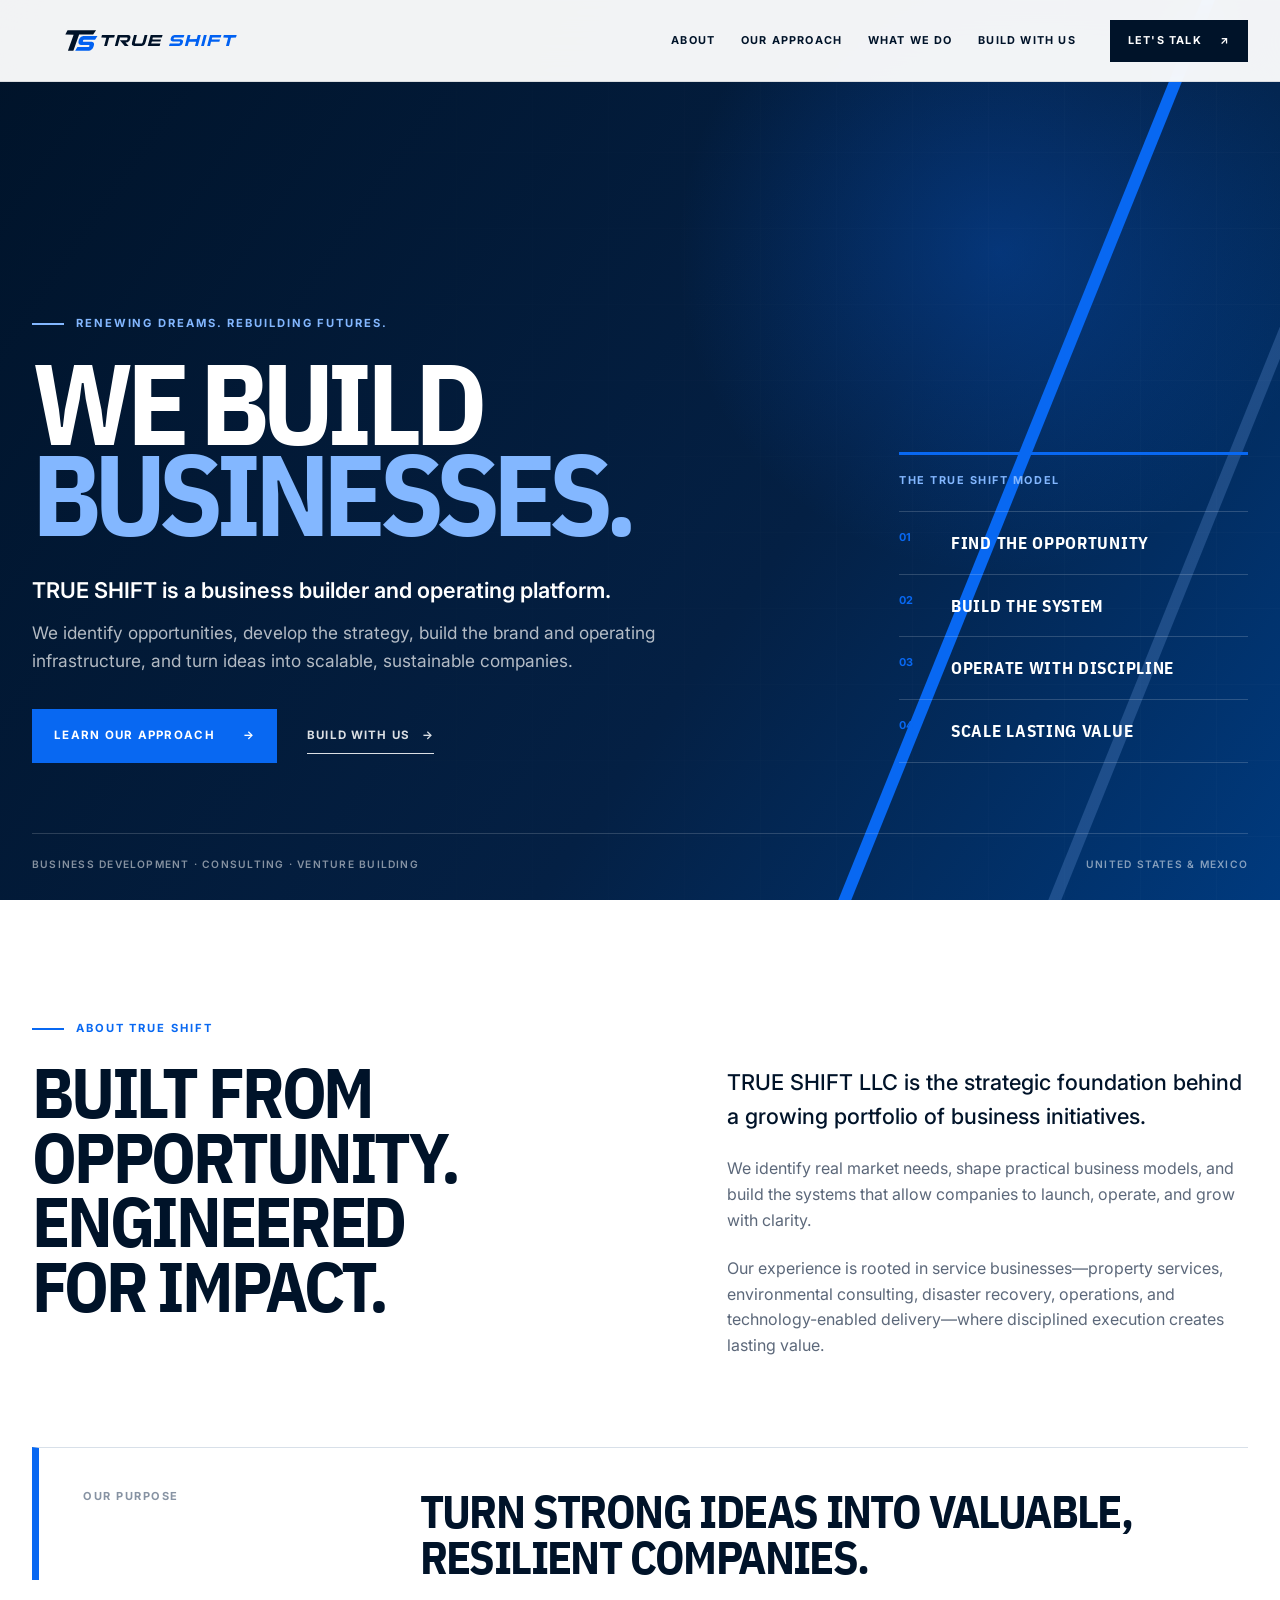
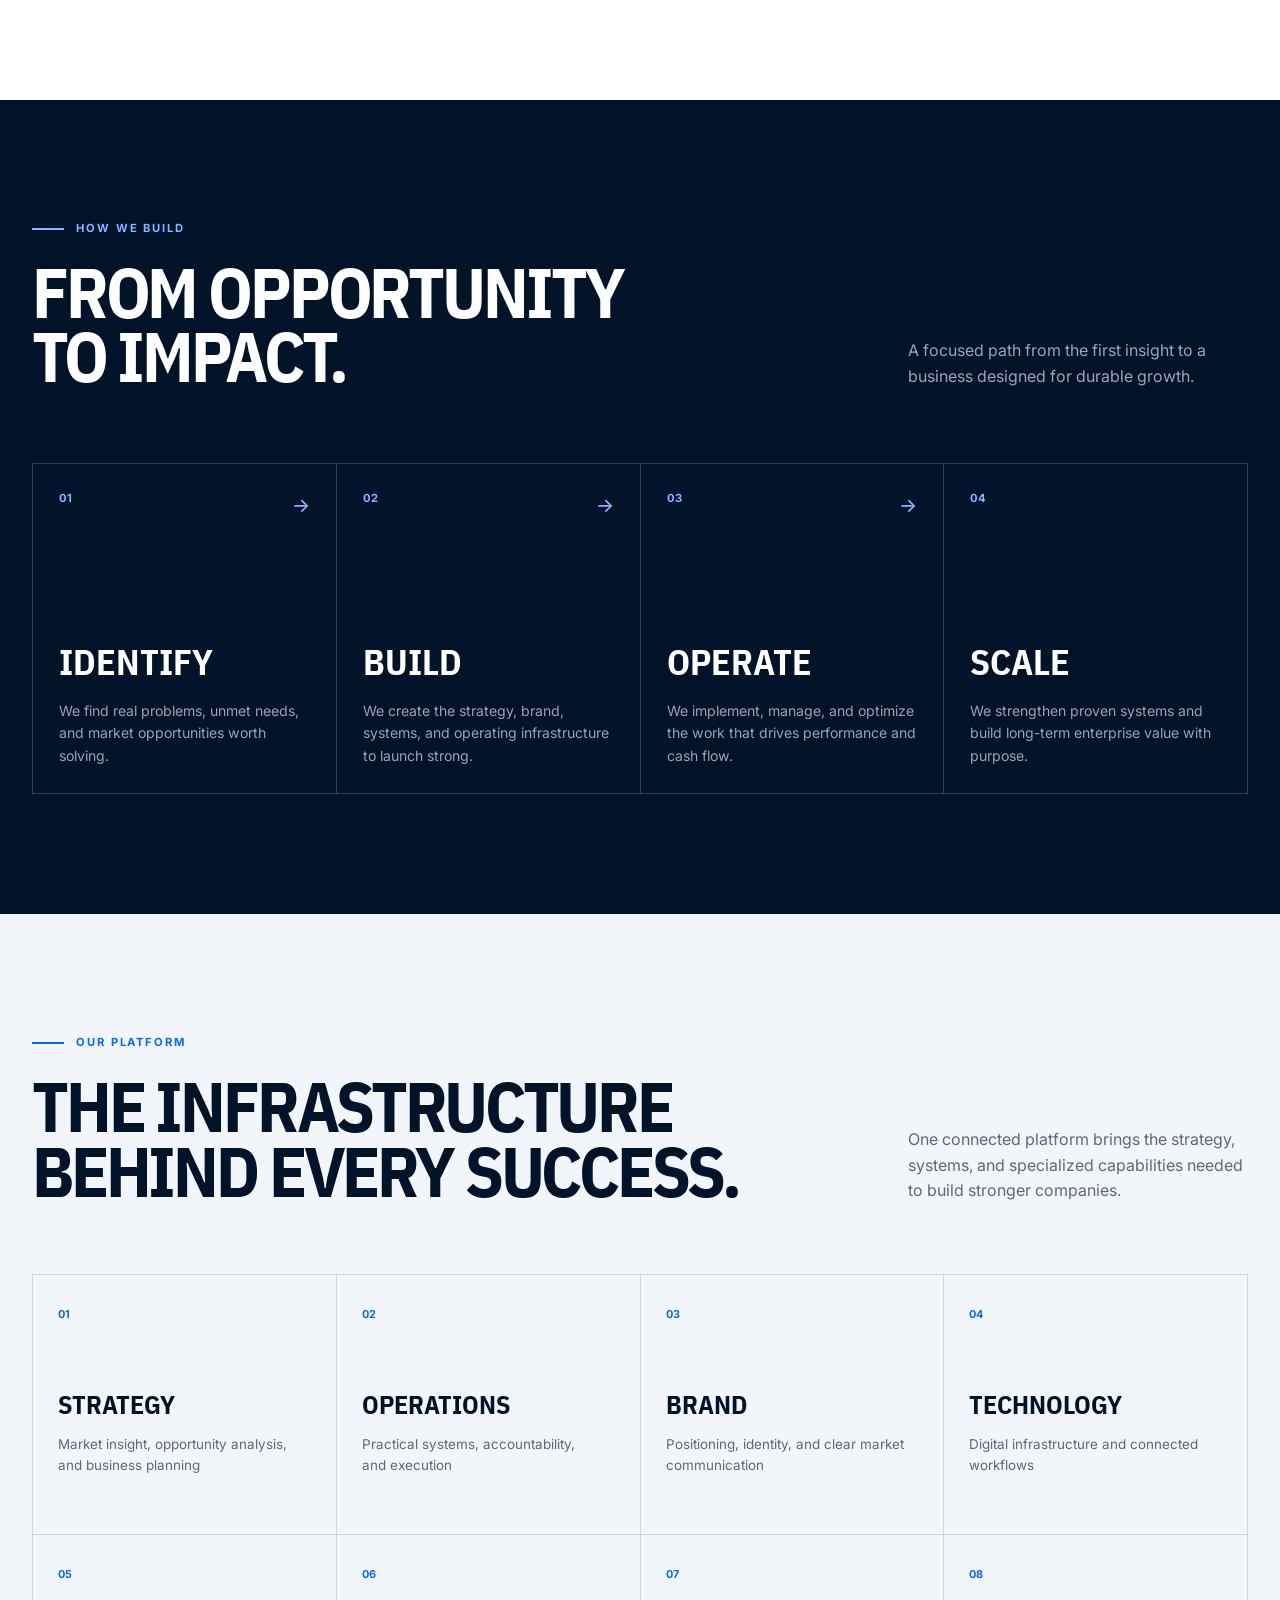
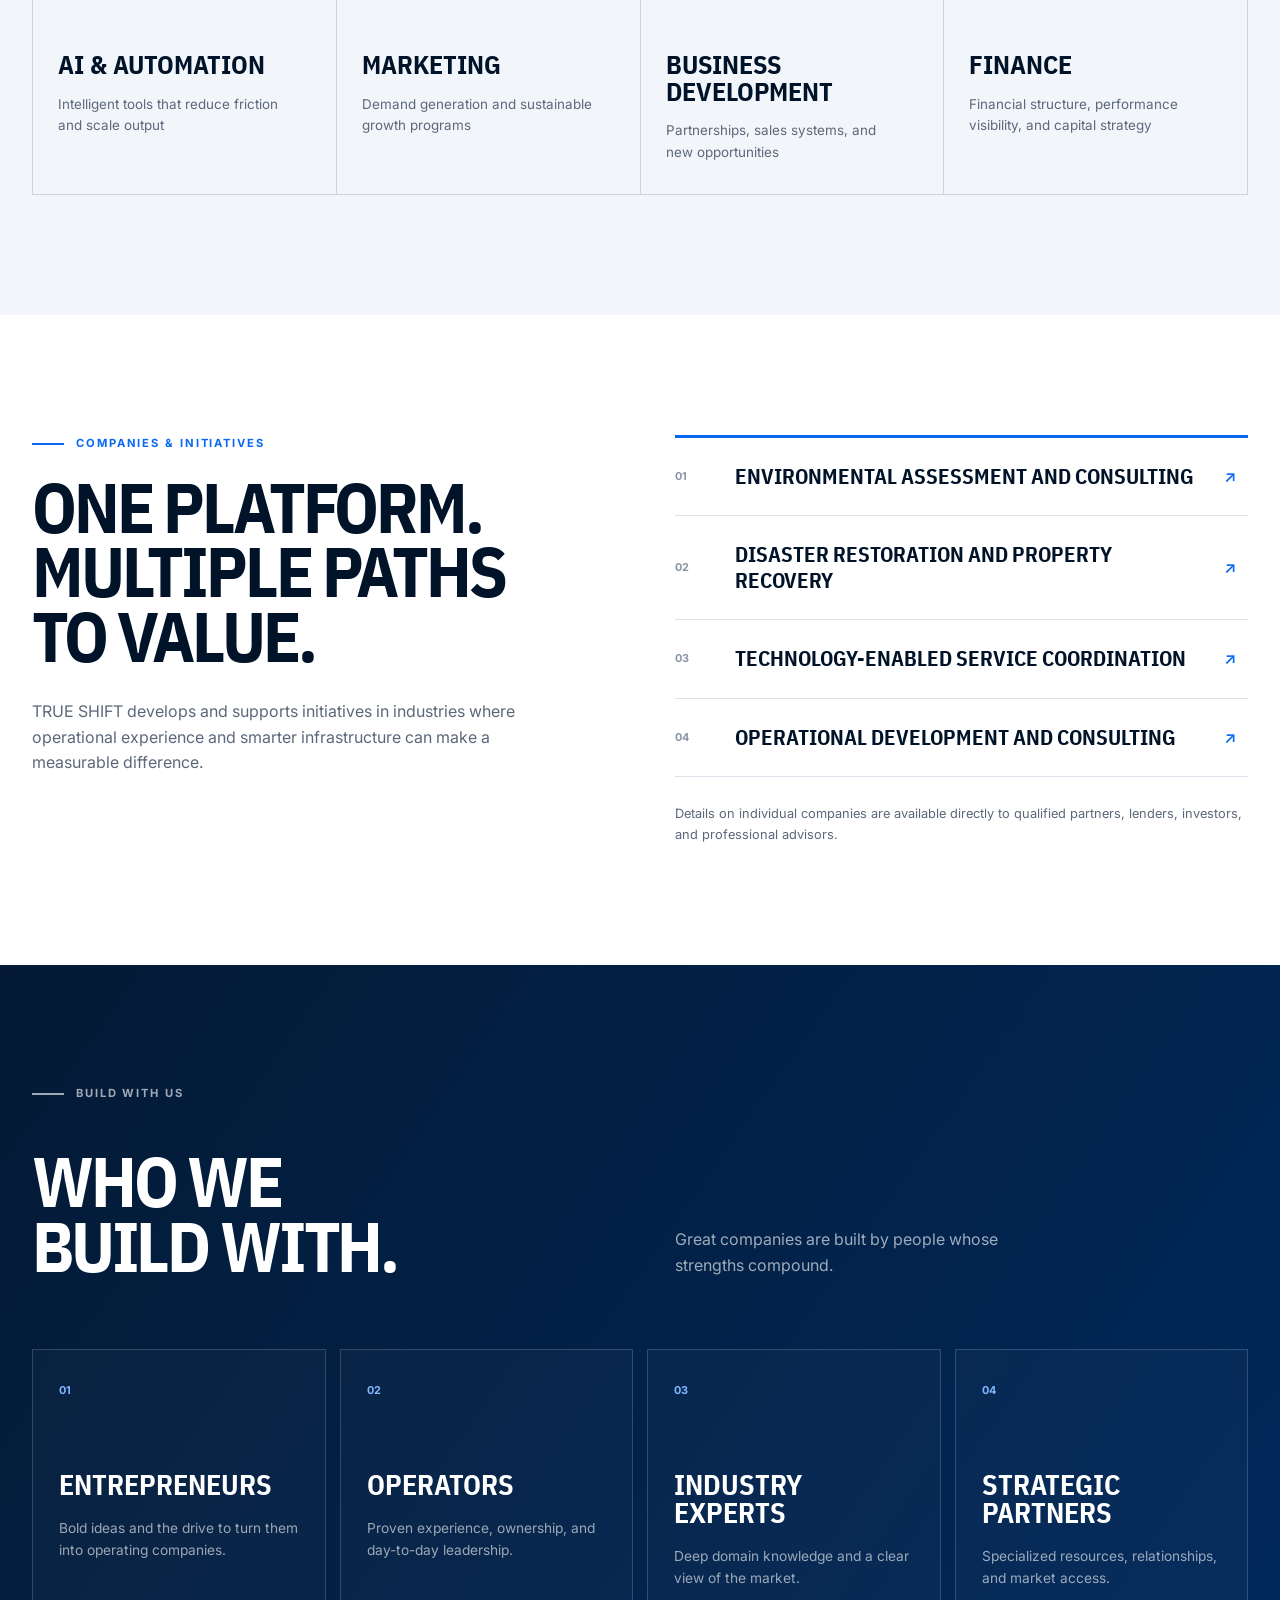
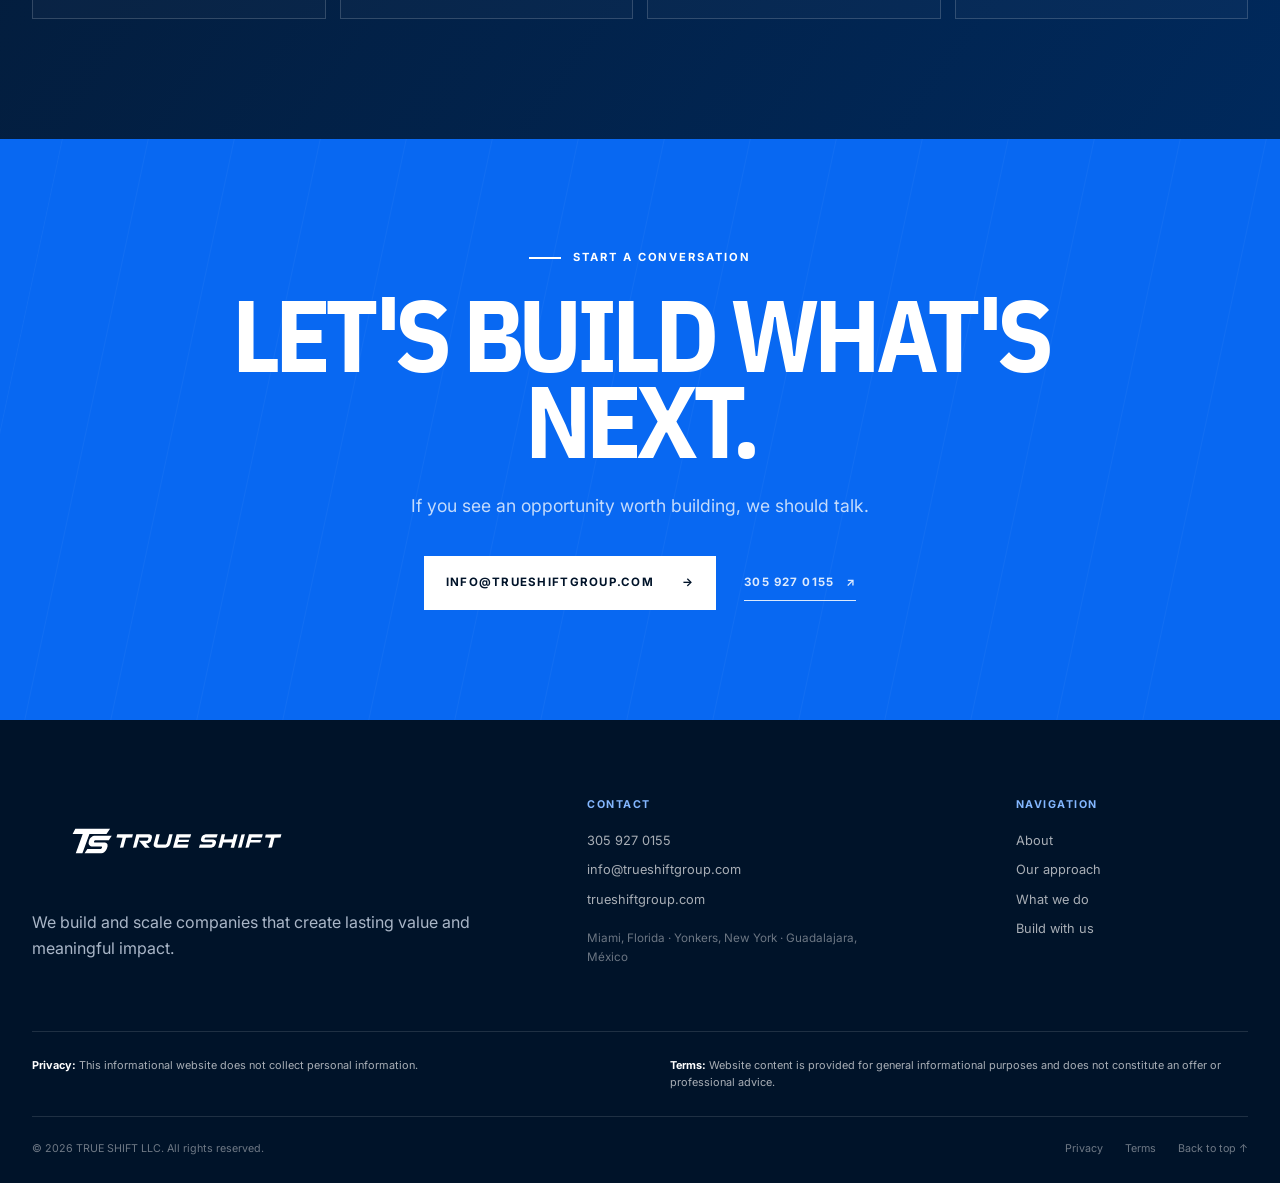
<file: TRUE_SHIFT_V3 2/index.html>
<!doctype html>
<html lang="en">
<head>
  <meta charset="UTF-8">
  <meta name="viewport" content="width=device-width, initial-scale=1.0">
  <title>TRUE SHIFT | Business Development &amp; Operational Consulting</title>
  <meta name="description" content="TRUE SHIFT is a business builder and operating platform that turns opportunities into scalable, sustainable companies.">
  <meta name="theme-color" content="#001329">
  <meta property="og:type" content="website"><meta property="og:title" content="TRUE SHIFT — We Build Businesses."><meta property="og:description" content="The strategy, systems, and infrastructure behind stronger companies."><meta property="og:url" content="https://trueshiftgroup.com/"><meta property="og:image" content="https://trueshiftgroup.com/og-image.png">
  <meta name="twitter:card" content="summary_large_image"><link rel="canonical" href="https://trueshiftgroup.com/">
  <link rel="icon" href="favicon.ico" sizes="any"><link rel="icon" type="image/png" sizes="32x32" href="favicon-32x32.png"><link rel="icon" type="image/png" sizes="16x16" href="favicon-16x16.png"><link rel="apple-touch-icon" href="apple-touch-icon.png"><link rel="manifest" href="site.webmanifest">
  <link rel="preconnect" href="https://fonts.googleapis.com"><link rel="preconnect" href="https://fonts.gstatic.com" crossorigin><link href="https://fonts.googleapis.com/css2?family=Inter:wght@400;500;600;700&amp;family=IBM+Plex+Sans+Condensed:wght@600;700&amp;display=swap" rel="stylesheet">
  <link rel="stylesheet" href="styles.css">
</head>
<body>
  <a class="skip-link" href="#main">Skip to content</a>
  <header class="site-header">
    <a class="brand" href="#top" aria-label="TRUE SHIFT home"><img src="true-shift-logo.svg" alt="TRUE SHIFT"></a>
    <nav class="desktop-nav" aria-label="Primary navigation"><a href="#about">About</a><a href="#approach">Our approach</a><a href="#platform">What we do</a><a href="#partners">Build with us</a></nav>
    <a class="header-cta" href="#contact">Let's talk <span aria-hidden="true">↗</span></a>
    <details class="mobile-menu"><summary aria-label="Open navigation"><span></span><span></span></summary><nav aria-label="Mobile navigation"><a href="#about">About</a><a href="#approach">Our approach</a><a href="#platform">What we do</a><a href="#partners">Build with us</a><a href="#contact">Contact</a></nav></details>
  </header>

  <main id="main">
    <section class="hero" id="top">
      <div class="hero-grid" aria-hidden="true"></div><div class="hero-slash" aria-hidden="true"></div>
      <div class="container hero-inner">
        <div class="hero-copy"><p class="eyebrow eyebrow-light">Renewing dreams. Rebuilding futures.</p><h1>We build <span>businesses.</span></h1><p class="hero-lead">TRUE SHIFT is a business builder and operating platform.</p><p class="hero-intro">We identify opportunities, develop the strategy, build the brand and operating infrastructure, and turn ideas into scalable, sustainable companies.</p><div class="hero-actions"><a class="button button-blue" href="#approach">Learn our approach <span aria-hidden="true">→</span></a><a class="text-link light-link" href="#partners">Build with us <span aria-hidden="true">→</span></a></div></div>
        <aside class="hero-panel" aria-label="TRUE SHIFT model"><p>THE TRUE SHIFT MODEL</p><div><span>01</span><strong>Find the opportunity</strong></div><div><span>02</span><strong>Build the system</strong></div><div><span>03</span><strong>Operate with discipline</strong></div><div><span>04</span><strong>Scale lasting value</strong></div></aside>
      </div>
      <div class="container hero-foot"><span>Business development · Consulting · Venture building</span><span>United States &amp; Mexico</span></div>
    </section>

    <section class="section about" id="about"><div class="container about-grid"><div><p class="eyebrow">About TRUE SHIFT</p><h2 class="section-title">Built from opportunity. Engineered for impact.</h2></div><div class="about-copy"><p class="lead">TRUE SHIFT LLC is the strategic foundation behind a growing portfolio of business initiatives.</p><p>We identify real market needs, shape practical business models, and build the systems that allow companies to launch, operate, and grow with clarity.</p><p>Our experience is rooted in service businesses—property services, environmental consulting, disaster recovery, operations, and technology-enabled delivery—where disciplined execution creates lasting value.</p></div></div><div class="container statement-band"><span>Our purpose</span><p>Turn strong ideas into valuable, resilient companies.</p></div></section>

    <section class="section approach" id="approach"><div class="container"><div class="section-heading-row"><div><p class="eyebrow eyebrow-light">How we build</p><h2 class="section-title light-title">From opportunity to impact.</h2></div><p>A focused path from the first insight to a business designed for durable growth.</p></div><div class="build-grid">
      <article class="build-step"><div class="build-step-top"><span>01</span><b aria-hidden="true">→</b></div><h3>Identify</h3><p>We find real problems, unmet needs, and market opportunities worth solving.</p></article>
      <article class="build-step"><div class="build-step-top"><span>02</span><b aria-hidden="true">→</b></div><h3>Build</h3><p>We create the strategy, brand, systems, and operating infrastructure to launch strong.</p></article>
      <article class="build-step"><div class="build-step-top"><span>03</span><b aria-hidden="true">→</b></div><h3>Operate</h3><p>We implement, manage, and optimize the work that drives performance and cash flow.</p></article>
      <article class="build-step"><div class="build-step-top"><span>04</span></div><h3>Scale</h3><p>We strengthen proven systems and build long-term enterprise value with purpose.</p></article>
    </div></div></section>

    <section class="section platform" id="platform"><div class="container"><div class="section-heading-row platform-heading"><div><p class="eyebrow">Our platform</p><h2 class="section-title">The infrastructure behind every success.</h2></div><p>One connected platform brings the strategy, systems, and specialized capabilities needed to build stronger companies.</p></div><div class="capability-grid">
      <article class="capability"><span>01</span><h3>Strategy</h3><p>Market insight, opportunity analysis, and business planning</p></article><article class="capability"><span>02</span><h3>Operations</h3><p>Practical systems, accountability, and execution</p></article><article class="capability"><span>03</span><h3>Brand</h3><p>Positioning, identity, and clear market communication</p></article><article class="capability"><span>04</span><h3>Technology</h3><p>Digital infrastructure and connected workflows</p></article><article class="capability"><span>05</span><h3>AI &amp; Automation</h3><p>Intelligent tools that reduce friction and scale output</p></article><article class="capability"><span>06</span><h3>Marketing</h3><p>Demand generation and sustainable growth programs</p></article><article class="capability"><span>07</span><h3>Business Development</h3><p>Partnerships, sales systems, and new opportunities</p></article><article class="capability"><span>08</span><h3>Finance</h3><p>Financial structure, performance visibility, and capital strategy</p></article>
    </div></div></section>

    <section class="section initiatives" id="initiatives"><div class="container initiatives-grid"><div><p class="eyebrow">Companies &amp; initiatives</p><h2 class="section-title">One platform. Multiple paths to value.</h2><p class="initiatives-lead">TRUE SHIFT develops and supports initiatives in industries where operational experience and smarter infrastructure can make a measurable difference.</p></div><div class="initiative-list"><div class="initiative"><span>01</span><strong>Environmental assessment and consulting</strong><b aria-hidden="true">↗</b></div><div class="initiative"><span>02</span><strong>Disaster restoration and property recovery</strong><b aria-hidden="true">↗</b></div><div class="initiative"><span>03</span><strong>Technology-enabled service coordination</strong><b aria-hidden="true">↗</b></div><div class="initiative"><span>04</span><strong>Operational development and consulting</strong><b aria-hidden="true">↗</b></div><p class="initiative-note">Details on individual companies are available directly to qualified partners, lenders, investors, and professional advisors.</p></div></div></section>

    <section class="section partners" id="partners"><div class="container"><div class="partners-heading"><p class="eyebrow eyebrow-light">Build with us</p><h2 class="section-title light-title">Who we build with.</h2><p>Great companies are built by people whose strengths compound.</p></div><div class="partner-grid"><article class="partner-card"><span>01</span><h3>Entrepreneurs</h3><p>Bold ideas and the drive to turn them into operating companies.</p></article><article class="partner-card"><span>02</span><h3>Operators</h3><p>Proven experience, ownership, and day-to-day leadership.</p></article><article class="partner-card"><span>03</span><h3>Industry Experts</h3><p>Deep domain knowledge and a clear view of the market.</p></article><article class="partner-card"><span>04</span><h3>Strategic Partners</h3><p>Specialized resources, relationships, and market access.</p></article></div></div></section>

    <section class="contact" id="contact"><div class="contact-lines" aria-hidden="true"></div><div class="container contact-inner"><p class="eyebrow eyebrow-light">Start a conversation</p><h2>Let's build what's next.</h2><p>If you see an opportunity worth building, we should talk.</p><div class="contact-actions"><a class="button button-white" href="mailto:info@trueshiftgroup.com">info@trueshiftgroup.com <span aria-hidden="true">→</span></a><a class="text-link light-link" href="tel:+13059270155">305 927 0155 <span aria-hidden="true">↗</span></a></div></div></section>
  </main>

  <footer class="site-footer"><div class="container footer-main"><div class="footer-brand"><img src="true-shift-logo-white.svg" alt="TRUE SHIFT"><p>We build and scale companies that create lasting value and meaningful impact.</p></div><div class="footer-column"><span>Contact</span><a href="tel:+13059270155">305 927 0155</a><a href="mailto:info@trueshiftgroup.com">info@trueshiftgroup.com</a><a href="https://trueshiftgroup.com">trueshiftgroup.com</a><p>Miami, Florida · Yonkers, New York · Guadalajara, México</p></div><div class="footer-column"><span>Navigation</span><a href="#about">About</a><a href="#approach">Our approach</a><a href="#platform">What we do</a><a href="#partners">Build with us</a></div></div><div class="container legal-copy" id="legal"><p id="privacy"><strong>Privacy:</strong> This informational website does not collect personal information.</p><p id="terms"><strong>Terms:</strong> Website content is provided for general informational purposes and does not constitute an offer or professional advice.</p></div><div class="container footer-bottom"><span>© 2026 TRUE SHIFT LLC. All rights reserved.</span><div><a href="#privacy">Privacy</a><a href="#terms">Terms</a><a href="#top">Back to top ↑</a></div></div></footer>
  <script>document.querySelectorAll('.mobile-menu a').forEach(function(link){link.addEventListener('click',function(){var menu=document.querySelector('.mobile-menu');if(menu)menu.removeAttribute('open');});});</script>
</body>
</html>
</file>
<file: TRUE_SHIFT_V3 2/styles.css>
:root {
  --navy: #001329;
  --navy-2: #061f3f;
  --blue: #0868f2;
  --blue-light: #83b7ff;
  --white: #fff;
  --ice: #f2f6fb;
  --ink-soft: #5c687a;
  --line: #d8e0e9;
  --font-body: "Inter", -apple-system, BlinkMacSystemFont, "Segoe UI", sans-serif;
  --font-display: "IBM Plex Sans Condensed", "Arial Narrow", sans-serif;
  --container: min(1240px, calc(100vw - 64px));
  --ease: cubic-bezier(.2,.8,.2,1);
}

* { box-sizing: border-box; }
html { scroll-behavior: smooth; scroll-padding-top: 82px; }
body { margin: 0; color: var(--navy); background: var(--white); font-family: var(--font-body); font-size: 16px; line-height: 1.6; -webkit-font-smoothing: antialiased; }
a { color: inherit; text-decoration: none; }
img { display: block; max-width: 100%; }
p, h1, h2, h3 { margin: 0; }
::selection { color: var(--white); background: var(--blue); }
:focus-visible { outline: 3px solid var(--blue); outline-offset: 4px; }
.container { width: var(--container); margin-inline: auto; }
.skip-link { position: fixed; top: 10px; left: 10px; z-index: 200; padding: 10px 16px; background: var(--white); transform: translateY(-160%); }
.skip-link:focus { transform: translateY(0); }

.site-header { position: fixed; inset: 0 0 auto; z-index: 100; height: 82px; display: flex; align-items: center; padding-inline: max(32px, calc((100vw - 1240px) / 2)); border-bottom: 1px solid rgba(0,19,41,.1); background: rgba(255,255,255,.95); backdrop-filter: blur(18px); }
.brand { flex: 0 0 auto; }
.brand img { width: 238px; height: auto; }
.desktop-nav { display: flex; align-items: center; gap: clamp(18px,2vw,32px); margin-left: auto; padding-inline: 34px; }
.desktop-nav a, .header-cta { font-size: .68rem; font-weight: 700; letter-spacing: .11em; text-transform: uppercase; }
.desktop-nav a { position: relative; padding-block: 10px; }
.desktop-nav a::after { content:""; position:absolute; inset:auto 0 3px; height:2px; background:var(--blue); transform:scaleX(0); transform-origin:left; transition:transform .25s; }
.desktop-nav a:hover::after { transform:scaleX(1); }
.header-cta { display:flex; align-items:center; gap:18px; min-height:42px; padding:10px 18px; color:var(--white); background:var(--navy); transition:background .25s; }
.header-cta:hover { background:var(--blue); }
.mobile-menu { display:none; }

.hero { position:relative; min-height:max(760px,100svh); display:flex; flex-direction:column; justify-content:flex-end; overflow:hidden; padding:155px 0 28px; color:var(--white); background:radial-gradient(circle at 78% 28%,rgba(8,104,242,.3),transparent 27%),linear-gradient(125deg,#001329 0%,#042044 61%,#003a7e 100%); }
.hero-grid { position:absolute; inset:0; opacity:.14; background-image:linear-gradient(rgba(255,255,255,.12) 1px,transparent 1px),linear-gradient(90deg,rgba(255,255,255,.12) 1px,transparent 1px); background-size:76px 76px; mask-image:linear-gradient(to right,transparent 12%,#000); }
.hero-slash { position:absolute; top:-20%; right:20%; width:13px; height:145%; background:var(--blue); transform:skewX(-22deg); box-shadow:210px 0 0 rgba(131,183,255,.22); }
.hero-inner { position:relative; display:grid; grid-template-columns:minmax(0,1.25fr) minmax(310px,.58fr); gap:clamp(60px,9vw,140px); align-items:end; padding-bottom:70px; }
.eyebrow { display:flex; align-items:center; gap:12px; color:var(--blue); font-size:.7rem; font-weight:700; letter-spacing:.17em; text-transform:uppercase; }
.eyebrow::before { content:""; width:32px; height:2px; background:currentColor; }
.eyebrow-light { color:var(--blue-light); }
.hero h1 { max-width:850px; margin-top:24px; font-family:var(--font-display); font-size:clamp(5rem,9vw,9rem); font-weight:700; letter-spacing:-.06em; line-height:.79; text-transform:uppercase; text-wrap:balance; }
.hero h1 span { display:block; color:var(--blue-light); }
.hero-lead { margin-top:34px; font-size:clamp(1.15rem,1.7vw,1.45rem); font-weight:600; }
.hero-intro { max-width:660px; margin-top:12px; color:rgba(255,255,255,.7); font-size:clamp(1rem,1.35vw,1.15rem); }
.hero-actions { display:flex; flex-wrap:wrap; align-items:center; gap:30px; margin-top:34px; }
.button { min-height:54px; display:inline-flex; align-items:center; justify-content:center; gap:28px; padding:15px 22px; font-size:.72rem; font-weight:700; letter-spacing:.11em; text-transform:uppercase; transition:transform .25s var(--ease),background .25s,color .25s; }
.button:hover { transform:translateY(-3px); }
.button-blue { color:var(--white); background:var(--blue); }
.button-blue:hover { background:#0054d0; }
.button-white { color:var(--navy); background:var(--white); }
.button-white:hover { color:var(--white); background:var(--navy); }
.text-link { display:inline-flex; align-items:center; gap:12px; padding-block:9px; border-bottom:1px solid currentColor; font-size:.72rem; font-weight:700; letter-spacing:.1em; text-transform:uppercase; }
.light-link { color:rgba(255,255,255,.86); }
.hero-panel { border-top:3px solid var(--blue); }
.hero-panel > p { padding:17px 0 22px; color:var(--blue-light); font-size:.68rem; font-weight:700; letter-spacing:.14em; }
.hero-panel div { display:grid; grid-template-columns:42px 1fr; gap:10px; padding:17px 0; border-top:1px solid rgba(255,255,255,.17); }
.hero-panel div:last-child { border-bottom:1px solid rgba(255,255,255,.17); }
.hero-panel span { color:var(--blue); font-size:.68rem; font-weight:700; }
.hero-panel strong { font-family:var(--font-display); font-size:1.08rem; letter-spacing:.04em; text-transform:uppercase; }
.hero-foot { position:relative; display:flex; justify-content:space-between; gap:24px; padding-top:22px; border-top:1px solid rgba(255,255,255,.16); color:rgba(255,255,255,.52); font-size:.64rem; font-weight:600; letter-spacing:.12em; text-transform:uppercase; }

.section { padding:120px 0; }
.section-title { max-width:760px; margin-top:22px; font-family:var(--font-display); font-size:clamp(3rem,5.5vw,5.7rem); font-weight:700; letter-spacing:-.045em; line-height:.92; text-transform:uppercase; text-wrap:balance; }
.light-title { color:var(--white); }
.lead { color:var(--navy); font-size:clamp(1.15rem,1.7vw,1.42rem); font-weight:500; line-height:1.55; }
.about-grid { display:grid; grid-template-columns:1fr .92fr; gap:clamp(60px,10vw,145px); }
.about-copy { display:grid; gap:23px; padding-top:46px; color:var(--ink-soft); }
.statement-band { display:grid; grid-template-columns:.45fr 1.3fr; gap:50px; margin-top:88px; padding:40px 0 0 44px; border-top:1px solid var(--line); border-left:7px solid var(--blue); }
.statement-band span { color:#8793a3; font-size:.69rem; font-weight:700; letter-spacing:.14em; text-transform:uppercase; }
.statement-band p { font-family:var(--font-display); font-size:clamp(2rem,3.6vw,3.8rem); font-weight:700; letter-spacing:-.035em; line-height:1; text-transform:uppercase; }

.approach { color:var(--white); background:var(--navy); }
.section-heading-row { display:grid; grid-template-columns:1fr 340px; gap:70px; align-items:end; }
.section-heading-row > p { color:rgba(255,255,255,.62); }
.build-grid { display:grid; grid-template-columns:repeat(4,1fr); margin-top:74px; border-top:1px solid rgba(255,255,255,.2); border-left:1px solid rgba(255,255,255,.2); }
.build-step { min-height:330px; display:flex; flex-direction:column; padding:26px; border-right:1px solid rgba(255,255,255,.2); border-bottom:1px solid rgba(255,255,255,.2); transition:background .3s; }
.build-step:hover { background:rgba(8,104,242,.15); }
.build-step-top { display:flex; justify-content:space-between; color:var(--blue-light); font-size:.7rem; font-weight:700; }
.build-step-top b { font-size:1.2rem; font-weight:500; }
.build-step h3 { margin-top:auto; font-family:var(--font-display); font-size:2.25rem; line-height:1; text-transform:uppercase; }
.build-step p { margin-top:20px; color:rgba(255,255,255,.61); font-size:.88rem; }

.platform { background:var(--ice); }
.platform-heading > p { color:var(--ink-soft); }
.capability-grid { display:grid; grid-template-columns:repeat(4,1fr); margin-top:70px; border-top:1px solid #cbd5e0; border-left:1px solid #cbd5e0; }
.capability { position:relative; min-height:260px; padding:25px; overflow:hidden; border-right:1px solid #cbd5e0; border-bottom:1px solid #cbd5e0; transition:color .3s,background .3s; }
.capability::after { content:""; position:absolute; right:-35px; bottom:-80px; width:90px; height:210px; background:var(--blue); opacity:0; transform:skewX(-18deg); transition:opacity .3s,right .3s; }
.capability:hover { color:var(--white); background:var(--navy); }
.capability:hover::after { right:8px; opacity:.22; }
.capability > span { color:var(--blue); font-size:.68rem; font-weight:700; }
.capability h3 { margin-top:66px; font-family:var(--font-display); font-size:1.65rem; line-height:1; text-transform:uppercase; }
.capability p { max-width:240px; margin-top:16px; color:var(--ink-soft); font-size:.84rem; transition:color .3s; }
.capability:hover p { color:rgba(255,255,255,.63); }

.initiatives { background:var(--white); }
.initiatives-grid { display:grid; grid-template-columns:.9fr 1fr; gap:clamp(70px,10vw,145px); }
.initiatives-lead { max-width:570px; margin-top:30px; color:var(--ink-soft); }
.initiative-list { border-top:3px solid var(--blue); }
.initiative { display:grid; grid-template-columns:44px 1fr 24px; gap:16px; align-items:center; padding:26px 0; border-bottom:1px solid var(--line); }
.initiative span { color:#8995a6; font-size:.68rem; font-weight:700; }
.initiative strong { font-family:var(--font-display); font-size:1.32rem; line-height:1.2; text-transform:uppercase; }
.initiative b { color:var(--blue); font-weight:600; }
.initiative-note { margin-top:27px; color:var(--ink-soft); font-size:.8rem; }

.partners { color:var(--white); background:linear-gradient(125deg,#041a35,#00295c); }
.partners-heading { display:grid; grid-template-columns:1fr 1fr; gap:24px 70px; align-items:end; }
.partners-heading .eyebrow { grid-column:1/-1; }
.partners-heading > p { max-width:380px; color:rgba(255,255,255,.62); }
.partner-grid { display:grid; grid-template-columns:repeat(4,1fr); gap:14px; margin-top:70px; }
.partner-card { min-height:270px; padding:26px; border:1px solid rgba(255,255,255,.17); background:rgba(255,255,255,.025); transition:transform .3s var(--ease),background .3s; }
.partner-card:hover { transform:translateY(-6px); background:rgba(8,104,242,.18); }
.partner-card > span { color:var(--blue-light); font-size:.68rem; font-weight:700; }
.partner-card h3 { margin-top:70px; font-family:var(--font-display); font-size:1.75rem; line-height:1; text-transform:uppercase; }
.partner-card p { margin-top:18px; color:rgba(255,255,255,.6); font-size:.86rem; }

.contact { position:relative; overflow:hidden; padding:110px 0; color:var(--white); background:var(--blue); }
.contact-lines { position:absolute; inset:0; opacity:.13; background-image:linear-gradient(90deg,rgba(255,255,255,.3) 1px,transparent 1px); background-size:86px 100%; transform:skewX(-12deg); }
.contact-inner { position:relative; text-align:center; }
.contact-inner .eyebrow { justify-content:center; color:var(--white); }
.contact h2 { max-width:980px; margin:25px auto 0; font-family:var(--font-display); font-size:clamp(4rem,8vw,8rem); font-weight:700; letter-spacing:-.055em; line-height:.84; text-transform:uppercase; }
.contact-inner > p:not(.eyebrow) { margin-top:28px; color:rgba(255,255,255,.76); font-size:1.1rem; }
.contact-actions { display:flex; flex-wrap:wrap; align-items:center; justify-content:center; gap:28px; margin-top:36px; }

.site-footer { padding:76px 0 26px; color:rgba(255,255,255,.66); background:var(--navy); }
.footer-main { display:grid; grid-template-columns:1.15fr .85fr .55fr; gap:70px; padding-bottom:64px; }
.footer-brand img { width:290px; }
.footer-brand p { max-width:470px; margin-top:24px; color:#a9b6c7; }
.footer-column { display:grid; align-content:start; gap:9px; font-size:.8rem; }
.footer-column > span { margin-bottom:9px; color:var(--blue-light); font-size:.67rem; font-weight:700; letter-spacing:.14em; text-transform:uppercase; }
.footer-column a { width:fit-content; }
.footer-column a:hover { color:var(--white); }
.footer-column p { max-width:300px; margin-top:10px; color:rgba(255,255,255,.42); font-size:.73rem; }
.legal-copy { display:grid; grid-template-columns:1fr 1fr; gap:60px; padding:25px 0; border-top:1px solid rgba(255,255,255,.12); font-size:.68rem; }
.legal-copy strong { color:var(--white); }
.footer-bottom { display:flex; justify-content:space-between; gap:40px; padding-top:23px; border-top:1px solid rgba(255,255,255,.12); color:rgba(255,255,255,.43); font-size:.67rem; }
.footer-bottom div { display:flex; gap:22px; }
.footer-bottom a:hover { color:var(--white); }

@media (max-width:1100px) {
  .brand img { width:200px; }
  .desktop-nav { gap:15px; padding-inline:20px; }
  .desktop-nav a { font-size:.63rem; }
  .build-step, .partner-card { min-height:300px; }
}

@media (max-width:900px) {
  :root { --container:min(100% - 40px,740px); }
  .site-header { height:72px; padding-inline:20px; }
  .brand img { width:190px; }
  .desktop-nav,.header-cta { display:none; }
  .mobile-menu { position:relative; display:block; margin-left:auto; }
  .mobile-menu summary { width:46px; height:46px; display:grid; place-content:center; gap:7px; list-style:none; background:var(--navy); }
  .mobile-menu summary::-webkit-details-marker { display:none; }
  .mobile-menu summary span { width:21px; height:2px; background:var(--white); }
  .mobile-menu nav { position:fixed; inset:72px 0 auto; display:grid; padding:24px 20px 34px; color:var(--white); background:var(--navy); box-shadow:0 22px 40px rgba(0,19,41,.25); }
  .mobile-menu nav a { padding:12px 0; border-bottom:1px solid rgba(255,255,255,.14); font-family:var(--font-display); font-size:1.2rem; text-transform:uppercase; }
  .hero { min-height:820px; padding-top:122px; }
  .hero-inner,.about-grid,.section-heading-row,.initiatives-grid { grid-template-columns:1fr; }
  .hero-inner { gap:48px; padding-bottom:46px; }
  .hero-panel { max-width:520px; }
  .section { padding:88px 0; }
  .about-grid,.initiatives-grid { gap:48px; }
  .about-copy { padding-top:0; }
  .section-heading-row { gap:26px; }
  .section-heading-row > p { max-width:540px; }
  .build-grid,.capability-grid,.partner-grid { grid-template-columns:repeat(2,1fr); }
  .partners-heading { grid-template-columns:1fr; }
  .partners-heading .eyebrow { grid-column:auto; }
  .footer-main { grid-template-columns:1fr 1fr; }
  .footer-brand { grid-column:1/-1; }
}

@media (max-width:620px) {
  :root { --container:calc(100% - 32px); }
  .brand img { width:clamp(218px,67vw,272px); max-width:calc(100vw - 104px); }
  .hero { min-height:auto; padding:110px 0 20px; }
  .hero h1 { font-size:clamp(3.15rem,14.2vw,4.35rem); line-height:.83; }
  .hero-lead { margin-top:26px; font-size:1.08rem; }
  .hero-intro { margin-top:10px; font-size:.96rem; }
  .hero-actions { align-items:flex-start; flex-direction:column; gap:17px; margin-top:27px; }
  .hero-inner { gap:34px; padding-bottom:35px; }
  .hero-panel { display:none; }
  .hero-foot { flex-direction:column; gap:7px; padding-top:17px; }
  .section { padding:66px 0; }
  .section-title { font-size:clamp(2.35rem,10.2vw,3.05rem); line-height:.96; }
  .about-grid,.initiatives-grid { gap:34px; }
  .about-copy { gap:17px; }
  .lead { font-size:1.08rem; }
  .statement-band { grid-template-columns:1fr; gap:18px; margin-top:46px; padding:26px 0 0 18px; border-left-width:5px; }
  .statement-band p { font-size:clamp(1.75rem,8.3vw,2.25rem); }
  .build-grid,.capability-grid,.partner-grid { grid-template-columns:1fr; margin-top:43px; }
  .build-step { min-height:245px; }
  .build-step-top b { transform:rotate(90deg); }
  .capability { min-height:210px; }
  .capability h3 { margin-top:46px; }
  .initiative { grid-template-columns:34px 1fr 18px; padding:21px 0; }
  .initiative strong { font-size:1.13rem; }
  .partner-grid { gap:10px; }
  .partner-card { min-height:225px; }
  .partner-card h3 { margin-top:50px; }
  .contact { padding:70px 0; }
  .contact h2 { font-size:clamp(3rem,13.5vw,4.2rem); line-height:.86; }
  .contact-actions { align-items:stretch; flex-direction:column; gap:16px; }
  .contact-actions .button { width:100%; padding-inline:14px; gap:12px; }
  .footer-main,.legal-copy { grid-template-columns:1fr; gap:38px; }
  .footer-brand { grid-column:auto; }
  .footer-brand img { width:min(270px,84vw); }
  .legal-copy { gap:15px; }
  .footer-bottom { flex-direction:column; gap:16px; }
  .footer-bottom div { flex-wrap:wrap; }
}

@media (prefers-reduced-motion:reduce) {
  html { scroll-behavior:auto; }
  *,*::before,*::after { transition:none !important; }
}
</file>
